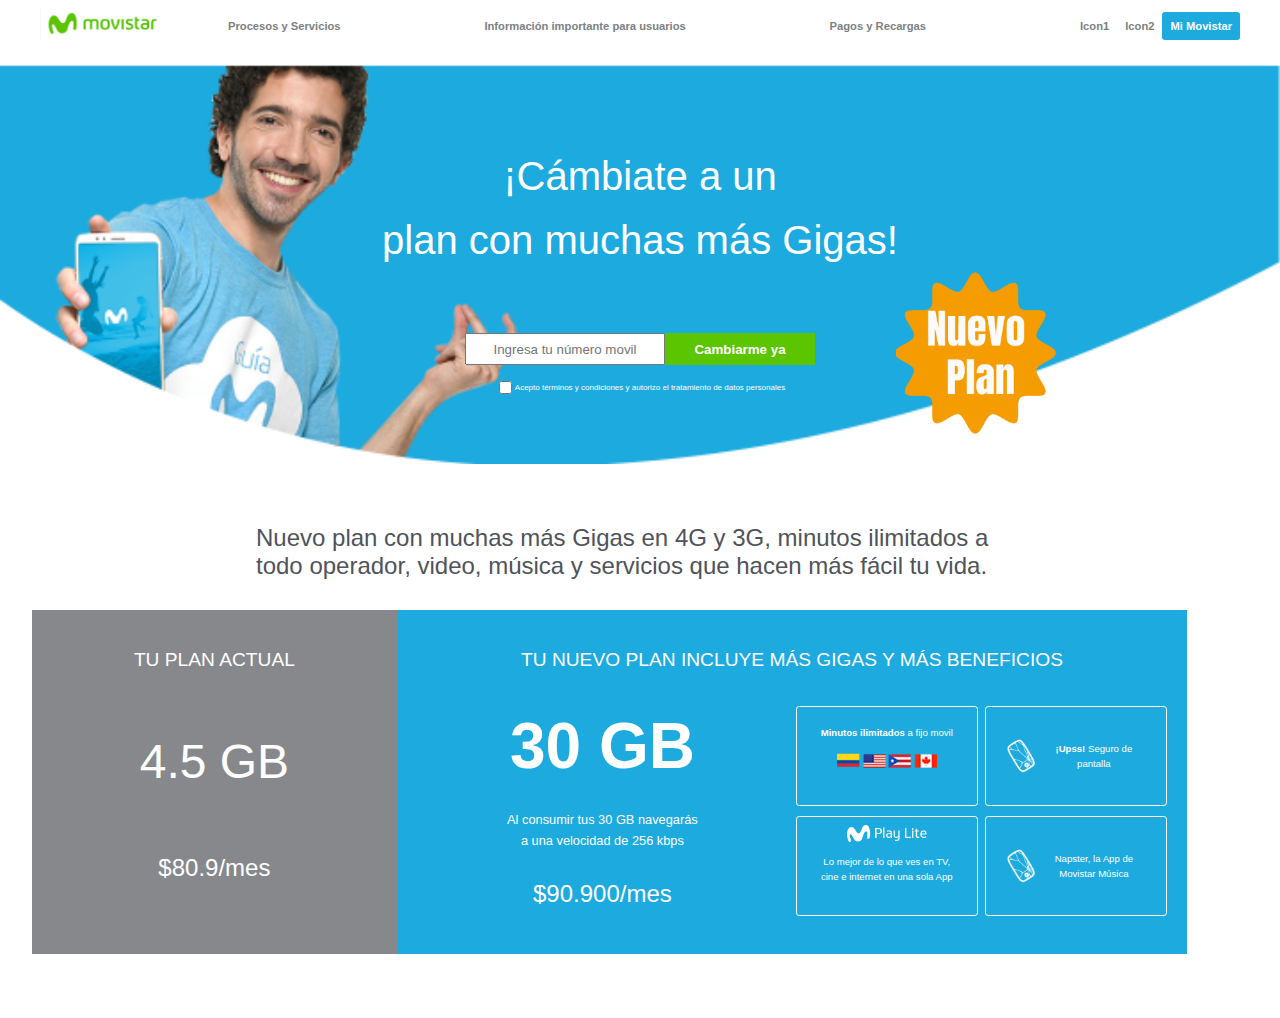
<file: index.html>
<!DOCTYPE html>
<html lang="en">
<head>
    <meta charset="UTF-8">
    <meta http-equiv="X-UA-Compatible" content="IE=edge">
    <meta name="viewport" content="width=device-width, initial-scale=1.0">
    <link rel="stylesheet" href="styles.css">
    <title>Movistar</title>
</head>
<body>
    <header class="header">
        <div class="container">
            <div class="logo"><img class="logo_image" src="assets/logo_movistar_original.png" alt=""></div>
            <button class="menu-btn">
                <svg xmlns="http://www.w3.org/2000/svg" width="24" height="24" viewBox="0 0 24 24"><path d="M4 6H20V8H4zM4 11H20V13H4zM4 16H20V18H4z"/></svg>
                <svg class="none" xmlns="http://www.w3.org/2000/svg" class="none" width="24" height="24" viewBox="0 0 24 24"><path d="M16.192 6.344L11.949 10.586 7.707 6.344 6.293 7.758 10.535 12 6.293 16.242 7.707 17.656 11.949 13.414 16.192 17.656 17.606 16.242 13.364 12 17.606 7.758z"/></svg>
            </button>
            <section class="menu">
                <nav class="primary-menu">
                    <a href="">Procesos y Servicios</a>
                    <a href="">Información importante para usuarios</a>
                    <a href="">Pagos y Recargas</a>
                </nav>
                <div class="secondary-menu last-menu">
                    <a href="">Icon1</a>
                    <a href="">Icon2</a>
                    <a href="" class="btn-blue">Mi Movistar</a>
                </div>
            </section>
        </div>
    </header>
    <section class="content">
        <article class="hero-image">
            <div class="hero-image-contet">
                <p class="hero-image-message">¡Cámbiate a un <br> plan con muchas más Gigas!</p>
                <a href="https://www.grupodot.com/es/" target="_blank"  class="hero-image-promo"><img src="assets/promo.png" alt=""></a>
                <form class="form" action="">
                    <label for="" class="form-label">
                        <input class="form-input" type="text" placeholder="Ingresa tu número movil" id="change">
                        <button class="form-btn">Cambiarme ya</button> 
                        <div class="form-checkbox-container">
                            <input type="checkbox" class="form-checkbox"> Acepto términos y condiciones y autorizo el tratamiento de datos personales
                        </div>
                    </label>
                </form>
                
            </div>
        </article>

        <article class="main-message">
            Nuevo plan con muchas más Gigas en 4G y 3G, minutos ilimitados a todo operador,
            video, música y servicios que hacen más fácil tu vida.
        </article>

        <article class="plans">
            <div class="current-plan">
                <div class="current-plan-container">
                    <p class="current-plan-title">TU PLAN ACTUAL</p>
                    <p class="current-plan-capacity">4.5 GB</p>
                    <p class="current-plan-price">$80.9/mes</p>
                </div>
            </div>
            <div class="new-plan">
                <p class="new-plan-description">TU NUEVO PLAN INCLUYE MÁS GIGAS Y MÁS BENEFICIOS</p>
                <div class="new-plan-data">
                    <p class="new-plan-data-cap">30 GB</p>
                    <p class="new-plan-data-description">Al consumir tus 30 GB navegarás <br> a una velocidad de 256 kbps</p>
                    <p class="new-plan-data-price">$90.900/mes</p>
                </div>

                <div class="new-plan-benefits">
                    <div class="new-plan-benefits1 square-border-white">
                        <p> <strong>Minutos ilimitados</strong> a fijo movil</p>
                        <img src="assets/flag.png" alt="">
                    </div>
                    <div class="new-plan-benefits2 square-border-white">
                        <img src="assets/upss.png" alt="">
                        <p> <strong>¡Upss!</strong> Seguro de pantalla</p>
                    </div>
                    <div class="new-plan-benefits3 square-border-white">
                        <img src="assets/play_lite.png" alt="">
                        <p>Lo mejor de lo que ves en TV, <br> cine e internet en una sola App</p>
                    </div>
                    <div class="new-plan-benefits4 square-border-white">
                        <img src="assets/upss.png" alt="">
                        <p>Napster, la App de Movistar Música</p>
                    </div>
                </div>
            </div>
        </article>
    </section>
    <footer class="footer"></footer>
    <script src="script.js"></script>
</body>
</html>
</file>
<file: styles.css>
/******  Custom properties******/
:root{
    --blue-color:#1caadf;
    --green-color: #5bc500;
    --white-color: #fff;
    --gray-dark-color:#86888c;
    --gray-light-color:#e2e2e2;
    --text-menu-color: #7c7f84;
    --text-content-color: #50535a;
    --font:"Raleway", sans-serif;
    --max-width: 1200px;
    --header-height: 4rem;
    --border-radius: .2rem;
    --margin-bottom-form: 0.5rem;
    --container-content: 80%;
    --margin-auto: 0 auto;
}

/********  Reset  *************/
html{
    box-sizing: border-box;
    font-family: var(--font);
    font-size: 16px;
    scroll-behavior: smooth;
}

*,
*::after,
*::before{
    box-sizing: inherit;
}

body{
    margin: 0;
    overflow-x: hidden;
    padding-bottom: 4rem;
}

h1{
    margin: 0;
    font-size: 2rem;
}

h2{
    margin: 0;
    font-size: 1.5rem;
}

h3{
    margin: 0;
    font-size: 1.25rem;
}

h4{
    margin: 0;
    font-size: 1rem;
}

h5{
    margin: 0;
    font-size: 0.85rem;
}

h6{
    margin: 0;
    font-size: 0.7rem;
}



p{
    line-height:1.6;
}

img{
    margin: 0;
}

/********  Components *********/

/* ** Menu ** */
.menu{
    position: fixed;
    left: 0;
    bottom: var(--header-height);
    width: 100%;
    background-color: var(--blue-color);
    opacity: 0;
    pointer-events: none;
    transition: opacity .5S ease;
}

.menu.is-active
{
    pointer-events: auto;
    opacity: 1;
}

.menu a
{
    padding: 1.5rem;
    font-size: 1rem;
    font-weight: bold;
    color: var(--white-color);
    text-align: center;
    text-decoration: none;
    text-align: center;
}

.menu a:hover
{
    background-color: var(--white-color);
    color: var(--blue-color);
}

.primary-menu, .secondary-menu
{
    display: flex;
    flex-direction: column;
}

.menu-btn
{
    outline: thin solid var(--blue-color);
    border: 0;
    cursor: pointer;
    background-color: var(--white-color);
}

.menu-btn svg
{
    fill: var(--blue-color);
}

@media screen and (min-width:1024px) {
    .menu-btn{
        display: none;
    }

    .menu{
        position: static;
        opacity: 1;
        pointer-events: auto;
        display: flex;
        flex-direction: row;
        justify-content: space-between;
        align-items: center;
        width: 85%;
        background-color: transparent;
    }

    
    .primary-menu, .secondary-menu
    {
        display: flexbox;
        flex-direction: row;
        width: auto;
        justify-content: space-between ;
        align-items: center;
    }

    .primary-menu
    {
        width: 70%;
    }

    .secondary-menu
    {
        justify-content: flex-end;
        width: 30%;
    }

    .secondary-menu a:last-child
    {
        background-color: var(--blue-color);
        color: var(--white-color);
        border-radius: var(--border-radius);
    }

    .menu a
    {
        padding: .5rem;
        font-size: 0.7rem;
        color: var(--text-menu-color);
    }

}


/* ** Form ** */

.form 
{
    padding-top: 15px;
    width: var(--container-content);
    margin: 0 auto;
    margin-top: -70px;
}

.form-label
{
    display: flex;
    flex-direction: column;
    align-items: center;
}

.form-input
{
    width: 200px;
    height: 2rem;
    outline: none;
    color: var(--gray-dark-color);
    text-align: center;
    margin-bottom: var(--margin-bottom-form);
}

.form-btn
{
    background-color: var(--green-color);
    width: 150px;
    font-weight: bold;
    color: var(--white-color);
    border: none;
    height: 2rem;
    cursor: pointer;
    margin-bottom: var(--margin-bottom-form);
}

.form-checkbox-container
{
    display: flex;
    justify-content: center;
    align-items: center;
    color: var(--white-color);
    font-size: 0.5rem;
    background-color: var(--gray-dark-color);
    padding: .3rem;
}

.form-checkbox
{
    border: 1px solid var(--white-color);
}

@media screen and (min-width: 1024px) {
    .form
    {
        display: flex;
        flex-direction: column;
        margin-top: -120px;
    }

    .form-label
    {
        justify-content: center;
        flex-direction: row;
        flex-wrap: wrap;
    }

    .form-checkbox-container
    {
        width: 100%;
        background-color: transparent;
    }
}

/* ** Heroimage ** */
.hero-image
{
    background-image: url(assets/hero.png);
    background-repeat: no-repeat;
    background-size: cover;
    height: 300px;
    
}

.hero-image-message
{
    color: var(--white-color);
    font-size: 2rem;
    margin: 0;
    width: var(--container-content);
    margin: var(--margin-auto);
    text-align: center;
    padding-top: 20px;
}

.hero-image-promo
{
    position: relative;
    left: 80%;
}



.hero-image-promo img
{
    margin: var(--margin-auto);
    width: 60px;
}

@media screen and (min-width: 1024px) {
    .hero-image
    {
        height: 400px;
        padding-top: 60px;
    }

    .hero-image-message
    {
        font-size: 2.5rem;
    }

    .hero-image-promo
    {
        left: 70%;
    }

    .hero-image-promo img 
    {
        width: 160px;
    }
}



/********  Utilities *********/

.container
{
    margin-left: auto;
    margin-right: auto;
    max-width: var(--max-width);
}



.none 
{
    display: none;
}

.square-border-white
{
    border: 1px solid var(--white-color);
    border-radius: var(--border-radius);
    padding: .5rem 1rem;
    height: 100px;
}

/********  Site styles *********/

.header
{
    position: fixed;
    left: 0;
    bottom: 0;
    padding: .5rem 1rem 1.5rem 1rem;
    z-index: 999;
    width: 100%;
    height: var(--header-height) ;
    background-color: var(--white-color);
}

.header > .container
{
    display: flex;
    justify-content: space-between ;
    align-items: center;
    
}

.logo_image
{
    height: 2rem;
}

@media screen and (min-width: 1024px) {
    .header
    {
        position: sticky;
        top: 0;
    }

    .logo
    {
        width: 15%;
    }
}

/* *** Main Message* **/

.main-message
{
    width: var(--container-content);
    margin: var(--margin-auto);
    margin-top: 30px;
    color: var(--text-content-color);
    font-size: 2rem;
}

@media screen and (min-width: 1024px) {
    .main-message
    {
        width: 60%;
        margin-top: 60px;
        font-size: 1.5rem;
    }
}


/* ***Current Plans ** */

.current-plan 
{
    width: 100% ;
    background-color: var(--gray-dark-color);
    color: var(--white-color);
    text-align: center;
    padding: 1rem;
    margin-top: 30px;
}

.current-plan-container
{
    width: var(--container-content);
    margin: var(--margin-auto);
    
}

.current-plan-title
{
    font-size: 1.2rem;
}

.current-plan-capacity
{
    font-size: 3rem;
}

.current-plan-price
{
    font-size: 1.5rem;
    
}

/* ** New Plans ** */

.new-plan
{
    background-color: var(--blue-color);
    color: var(--white-color);
    width: 100%;
    text-align: center;
    padding: 1rem;
    margin-top: 30px;
}

.new-plan-description
{
    width: 100%;
    font-size: 1.2rem;
}

.new-plan-data-cap
{
    font-size: 4rem;
    font-weight: bolder;
    margin-bottom: .2rem;
}

.new-plan-data-price
{
    font-size: 1.5rem;
}


.new-plan-benefits
{
    width: 100%;
    display: flex;
    justify-content: space-around;
    flex-wrap: wrap;
}

.new-plan-benefits2, .new-plan-benefits4
{
    display: flex;
    align-items: center;
    justify-content: space-around;
}

.new-plan-benefits2 img, .new-plan-benefits4 img
{
    width: 35px;
}

.new-plan-benefits div
{
    width: 48%;
    font-size: .6rem;
    margin-bottom: 10px;
}

.new-plan-benefits1  img
{
    width: 100px;
}

.new-plan-benefits3  img
{
    width: 80px;
}

@media screen and (min-width: 1024px){
    .plans 
    {
        display: flex;
        flex-flow: wrap;
        width: 95%;
        margin: var(--margin-auto);
        
    }


    
    .current-plan
    {
        width: 30%;
    }

    .new-plan
    {
        width: 65%;
        display: flex;
        align-items: center;
        justify-content: center;
        flex-wrap: wrap;
    }

    .new-plan-description
    {
        width: 100%;
    }

    .new-plan-data
    {
        width: 50%;
    }

    .new-plan-data-cap
    {
        margin: 0;
    }

    .new-plan-data-description
    {
        font-size: 0.8rem;
    }
    .new-plan-benefits
    {
        width: 50%;
    }
}
</file>
